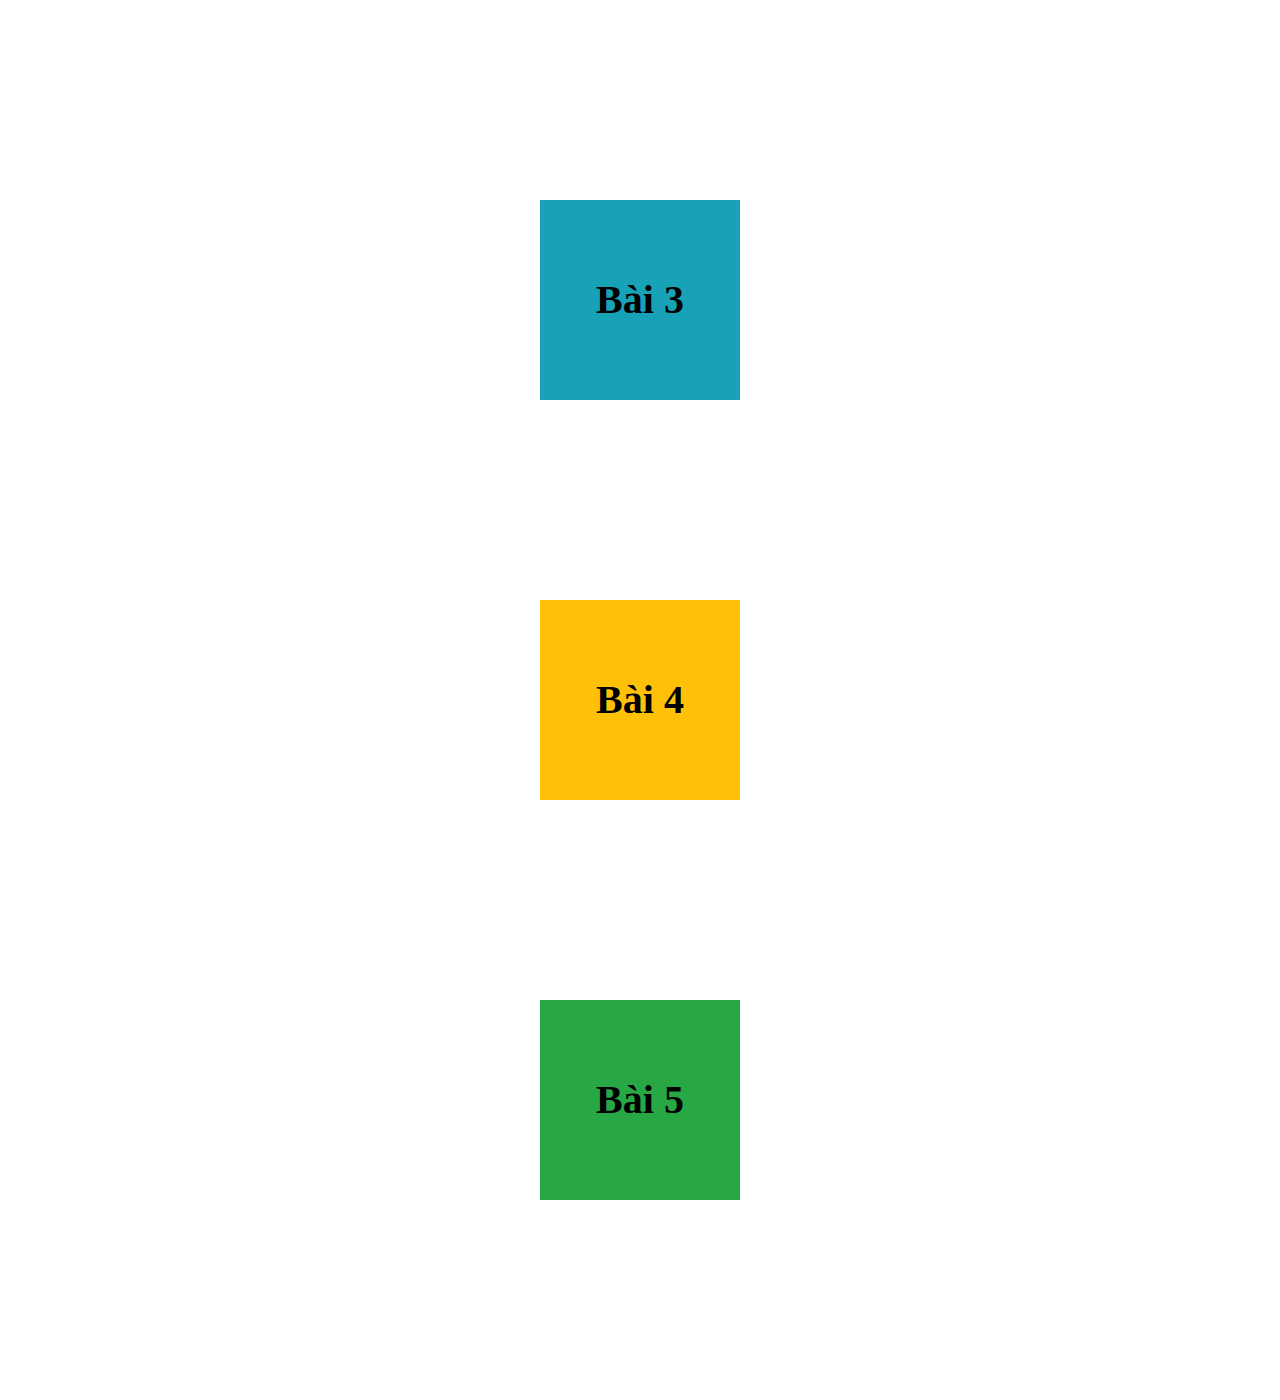
<file: HTML/index.html>
<!DOCTYPE html>
<html lang="en">
<head>
    <meta charset="UTF-8">
    <meta http-equiv="X-UA-Compatible" content="IE=edge">
    <meta name="viewport" content="width=device-width, initial-scale=1.0">
    <title>Document</title>
    <!-- BS4 CSS -->
	<link rel="stylesheet" href="https://cdn.jsdelivr.net/npm/bootstrap@4.6.0/dist/css/bootstrap.min.css"
    integrity="sha384-B0vP5xmATw1+K9KRQjQERJvTumQW0nPEzvF6L/Z6nronJ3oUOFUFpCjEUQouq2+l" crossorigin="anonymous">

    <link rel="stylesheet" href="../CSS/style.css">
</head>
<body>
    <div class="container">
        <div class="row">
            <div class="col-4">
                <div class="item item1">
                    <a href="../HTML/bai3.html">Bài 3</a>
                </div>
            </div>
            <div class="col-4">
                <div class="item item2">
                    <a href="../HTML/bai4.html">Bài 4</a>
                </div>
            </div>
            <div class="col-4">
                <div class="item item3">
                    <a href="../HTML/bai5.html">Bài 5</a>
                </div>
            </div>
        </div>
    </div>
</body>
</html>
</file>
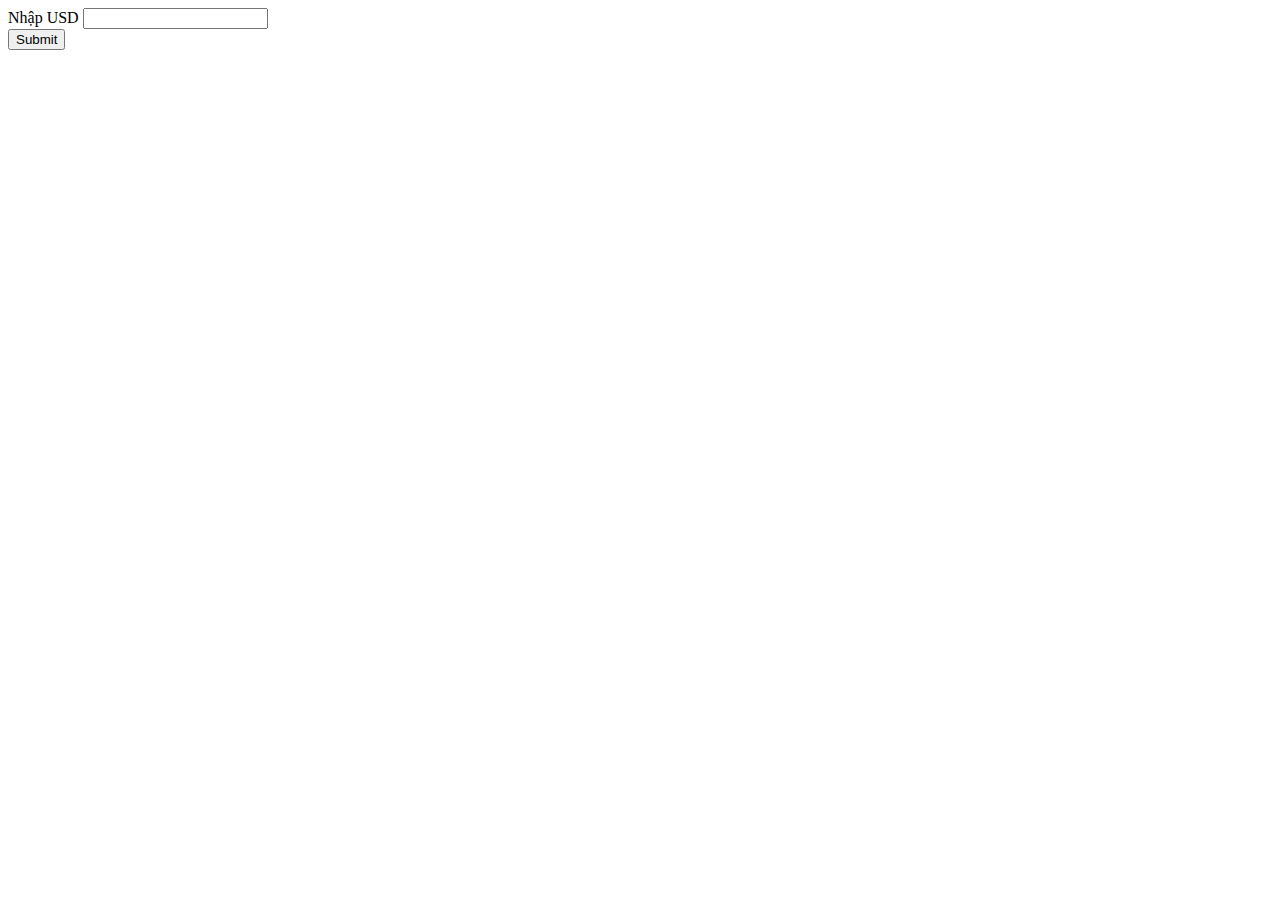
<file: HTML/bai3.html>
<!DOCTYPE html>
<html lang="en">
<head>
    <meta charset="UTF-8">
    <meta http-equiv="X-UA-Compatible" content="IE=edge">
    <meta name="viewport" content="width=device-width, initial-scale=1.0">
    <title>Document</title>
    <!-- BS4 CSS -->
	<link rel="stylesheet" href="https://cdn.jsdelivr.net/npm/bootstrap@4.6.0/dist/css/bootstrap.min.css"
    integrity="sha384-B0vP5xmATw1+K9KRQjQERJvTumQW0nPEzvF6L/Z6nronJ3oUOFUFpCjEUQouq2+l" crossorigin="anonymous">

</head>
<body>
    
    <div class="container">
        <div class="row">
            <div class="col-6">
                <form>
                    <div class="form-group">
                      <label for="inputUSD" class="font-weight-bold pt-4 text-info">Nhập USD</label>
                      <input type="text" class="form-control" id="inputUSD">
                    </div>
                    <button type="button" class="btn btn-info" id="btnSubmit">Submit</button>
                    <p id="txtResult" class="font-weight-bold pt-4 text-info"></p>
                </form>
            </div>
        </div>
    </div>


    <script src="../JS/Bai03.js"></script>
</body>
</html>
</file>
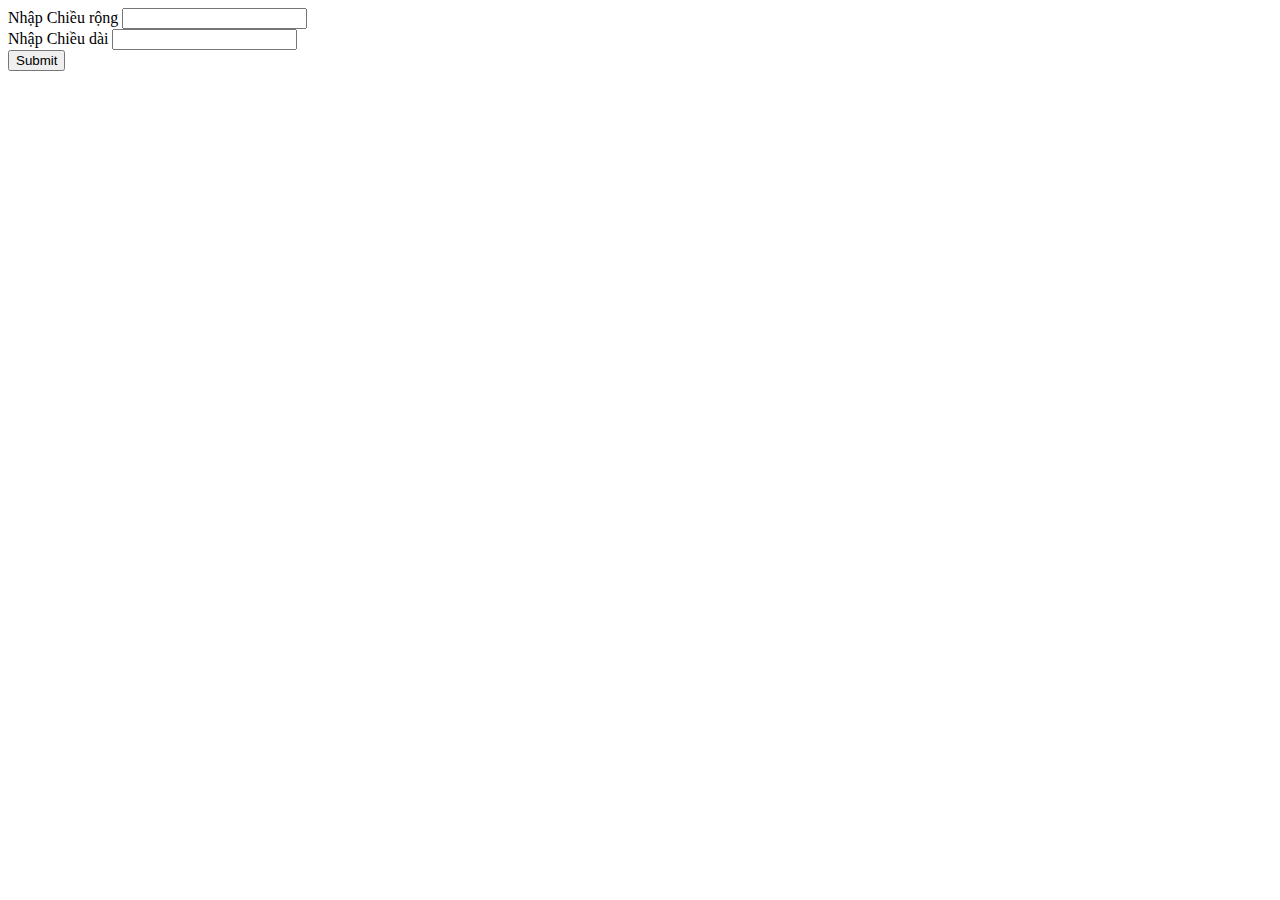
<file: HTML/bai4.html>
<!DOCTYPE html>
<html lang="en">
<head>
    <meta charset="UTF-8">
    <meta http-equiv="X-UA-Compatible" content="IE=edge">
    <meta name="viewport" content="width=device-width, initial-scale=1.0">
    <title>Document</title>
    <!-- BS4 CSS -->
	<link rel="stylesheet" href="https://cdn.jsdelivr.net/npm/bootstrap@4.6.0/dist/css/bootstrap.min.css"
    integrity="sha384-B0vP5xmATw1+K9KRQjQERJvTumQW0nPEzvF6L/Z6nronJ3oUOFUFpCjEUQouq2+l" crossorigin="anonymous">

</head>
<body>
    
    <div class="container">
        <div class="row">
            <div class="col-6">
                <form>
                    <div class="form-group">
                      <label for="inputWidth" class="font-weight-bold pt-4 text-warning">Nhập Chiều rộng</label>
                      <input type="text" class="form-control" id="inputWidth">
                    </div>
                    <div class="form-group">
                        <label for="inputLength" class="font-weight-bold pt-4 text-warning">Nhập Chiều dài</label>
                        <input type="text" class="form-control" id="inputLength">
                      </div>
                    <button type="button" class="btn btn-warning" id="btnSubmit">Submit</button>
                    <p id="txtResult" class="font-weight-bold pt-4 text-warning"></p>
                </form>
            </div>
        </div>
    </div>


    <script src="../JS/Bai04.js"></script>
</body>
</html>
</file>
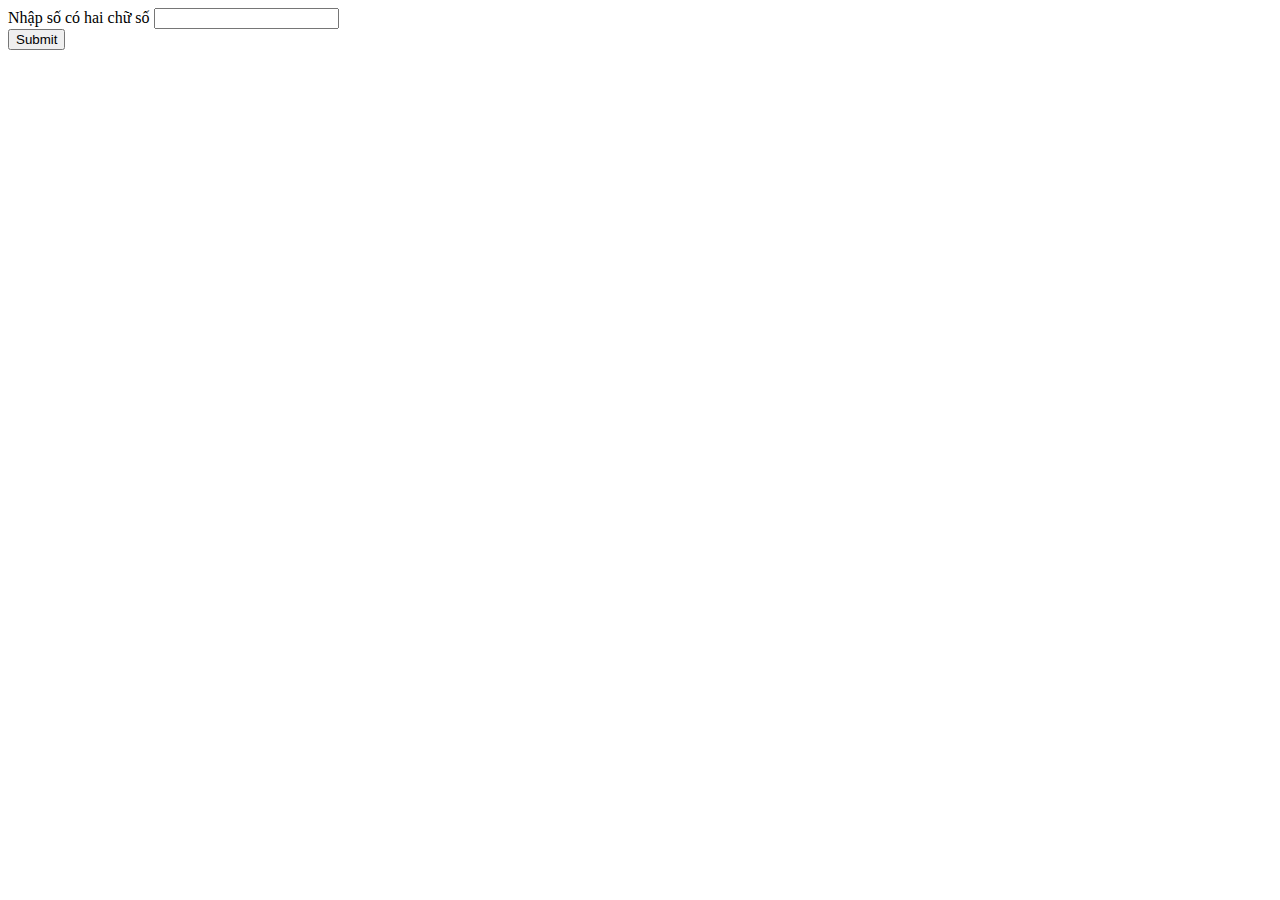
<file: HTML/bai5.html>
<!DOCTYPE html>
<html lang="en">
<head>
    <meta charset="UTF-8">
    <meta http-equiv="X-UA-Compatible" content="IE=edge">
    <meta name="viewport" content="width=device-width, initial-scale=1.0">
    <title>Document</title>
    <!-- BS4 CSS -->
	<link rel="stylesheet" href="https://cdn.jsdelivr.net/npm/bootstrap@4.6.0/dist/css/bootstrap.min.css"
    integrity="sha384-B0vP5xmATw1+K9KRQjQERJvTumQW0nPEzvF6L/Z6nronJ3oUOFUFpCjEUQouq2+l" crossorigin="anonymous">

</head>
<body>
    
    <div class="container">
        <div class="row">
            <div class="col-6">
                <form>
                    <div class="form-group">
                      <label for="inputNum" class="font-weight-bold pt-4 text-success">Nhập số có hai chữ số</label>
                      <input type="text" class="form-control" id="inputNum">
                    </div>
                    <button type="button" class="btn btn-success" id="btnSubmit">Submit</button>
                    <p id="txtResult" class="font-weight-bold pt-4 text-success"></p>
                </form>
            </div>
        </div>
    </div>


    <script src="../JS/Bai05.js"></script>
</body>
</html>
</file>
<file: CSS/style.css>
*{
    margin: 0;
    padding: 0;
    box-sizing: border-box;
}

.item{
    width: 200px;
    height: 200px;

    text-align: center;
    line-height: 200px;

    margin: 200px auto;
}
.item a{
    display: block;
    height: 100%;
    text-decoration: none;
    font-size: 40px;
    font-weight: 700;
    color: #000000;
}
.item1{
    background-color: #17a2b8;
}
.item2{
    background-color: #ffc107;
}
.item3{
    background-color: #28a745;
}
</file>
